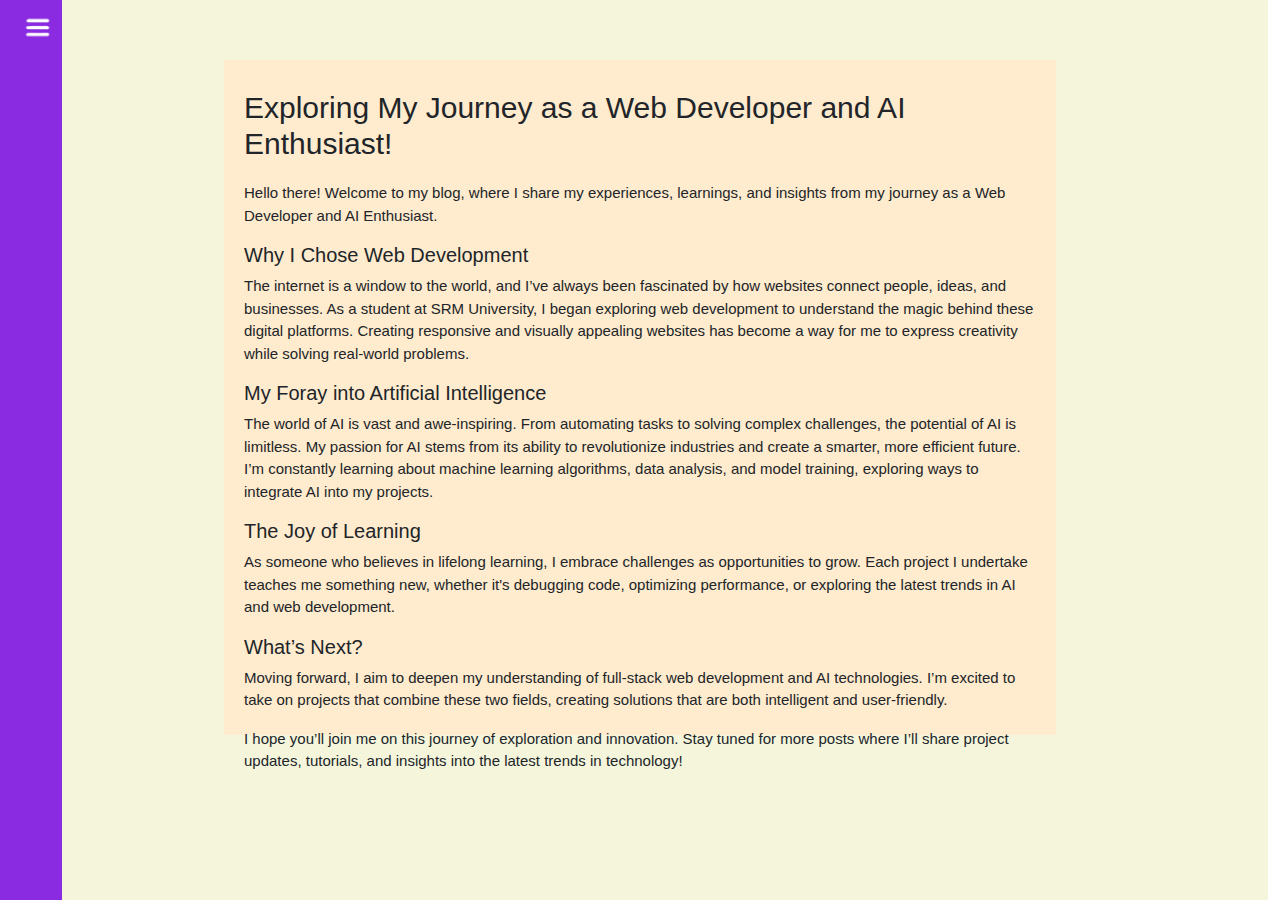
<file: blog.html>
<!DOCTYPE html>
<html lang="en">
<head>
    <meta charset="UTF-8">
    <meta name="viewport" content="width=device-width, initial-scale=1.0">
    <title>Balaji Rapolu - Web Developer , AI Enthusiast</title>
    <link href="https://cdn.jsdelivr.net/npm/bootstrap@5.3.3/dist/css/bootstrap.min.css" rel="stylesheet" integrity="sha384-QWTKZyjpPEjISv5WaRU9OFeRpok6YctnYmDr5pNlyT2bRjXh0JMhjY6hW+ALEwIH" crossorigin="anonymous">
    <link rel="stylesheet" href="style.css">
</head>
<body>
    <div class="container">
        <div class="sidebar sidebargo">
            <nav>
                <ul>
                    <li><a href="home.html">Home</a></li>
                    <li><a href="intro.html">My Intro</a></li>
                    <li><a href="services.html">Services</a></li>
                    <li><a href="blog.html">Blog</a></li>
                    <li><a href="contact.html">Contact Me</a></li>
                </ul>
            </nav>
        </div>
        <div class="main">
            <div class="hamburger">
                <img src="hamburger-.png" alt="menu" width="35">
            </div>
            <div class="blogcontainer">
                <h1>Exploring My Journey as a Web Developer and AI Enthusiast!</h1>
               <div class="blogItem">
                <p>Hello there! Welcome to my blog, where I share my experiences, learnings, and insights from my journey as a Web Developer and AI Enthusiast.</p>

                <h2>Why I Chose Web Development</h2>
                <p>The internet is a window to the world, and I’ve always been fascinated by how websites connect people, ideas, and businesses. As a student at SRM University, I began exploring web development to understand the magic behind these digital platforms. Creating responsive and visually appealing websites has become a way for me to express creativity while solving real-world problems.</p>

                <h2>My Foray into Artificial Intelligence</h2>
                <p>The world of AI is vast and awe-inspiring. From automating tasks to solving complex challenges, the potential of AI is limitless. My passion for AI stems from its ability to revolutionize industries and create a smarter, more efficient future. I’m constantly learning about machine learning algorithms, data analysis, and model training, exploring ways to integrate AI into my projects.</p>

                <h2>The Joy of Learning</h2>
                <p>As someone who believes in lifelong learning, I embrace challenges as opportunities to grow. Each project I undertake teaches me something new, whether it's debugging code, optimizing performance, or exploring the latest trends in AI and web development.</p>

                <h2>What’s Next?</h2>
                <p>Moving forward, I aim to deepen my understanding of full-stack web development and AI technologies. I’m excited to take on projects that combine these two fields, creating solutions that are both intelligent and user-friendly.</p>
                
                <p>I hope you’ll join me on this journey of exploration and innovation. Stay tuned for more posts where I’ll share project updates, tutorials, and insights into the latest trends in technology!</p>
               </div>
            </div>
        </div>
</div>
<script src="index.js"></script>
</body>
</html>
</file>
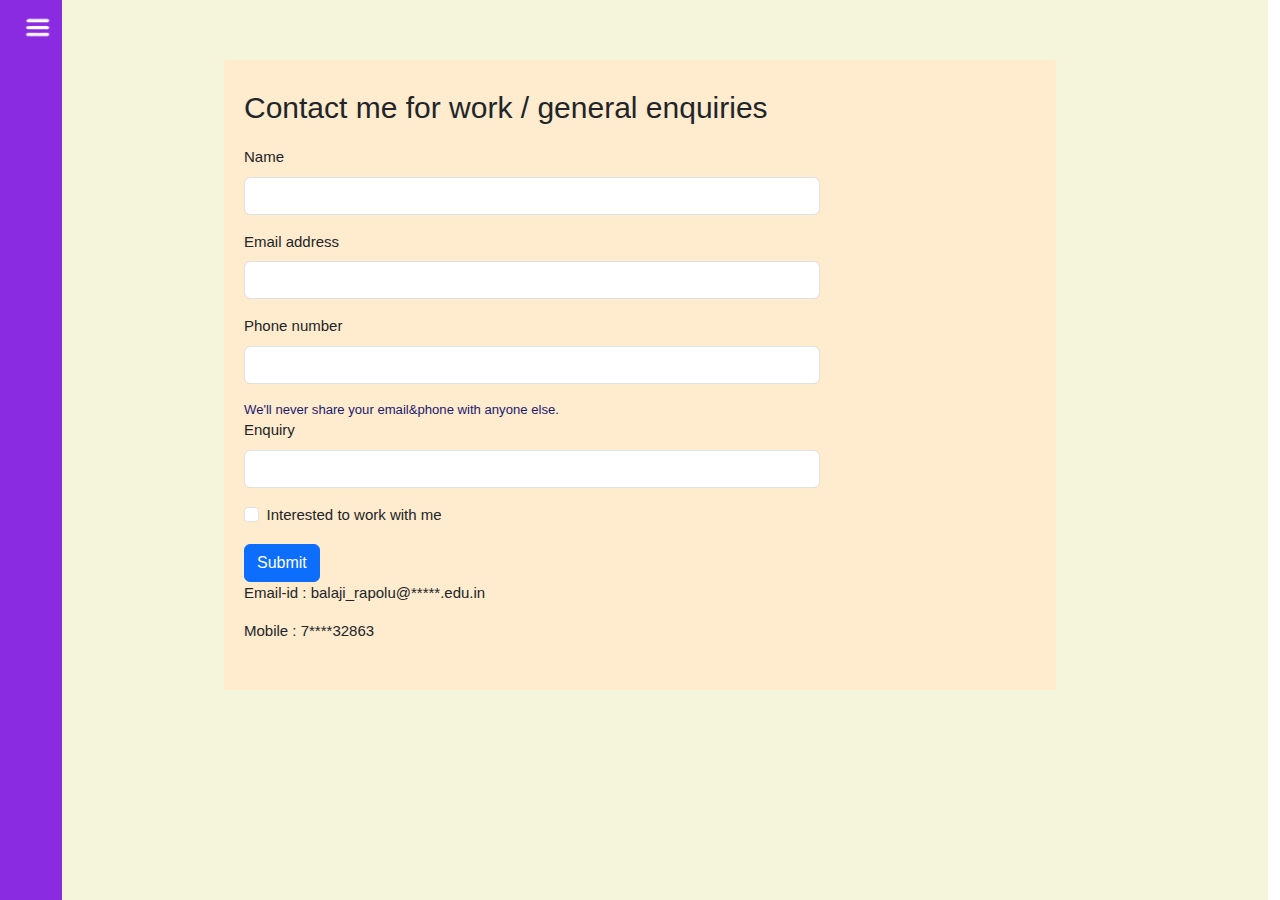
<file: contact.html>
<!DOCTYPE html>
<html lang="en">
<head>
    <meta charset="UTF-8">
    <meta name="viewport" content="width=device-width, initial-scale=1.0">
    <title>Balaji Rapolu - Web Developer , AI Enthusiast</title>
    <link href="https://cdn.jsdelivr.net/npm/bootstrap@5.3.3/dist/css/bootstrap.min.css" rel="stylesheet" integrity="sha384-QWTKZyjpPEjISv5WaRU9OFeRpok6YctnYmDr5pNlyT2bRjXh0JMhjY6hW+ALEwIH" crossorigin="anonymous">
    <link rel="stylesheet" href="style.css">
</head>
<body>
    <div class="container">
        <div class="sidebar sidebargo">
            <nav>
                <ul>
                    <li><a href="home.html">Home</a></li>
                    <li><a href="intro.html">My Intro</a></li>
                    <li><a href="services.html">Services</a></li>
                    <li><a href="blog.html">Blog</a></li>
                    <li><a href="contact.html">Contact Me</a></li>
                </ul>
            </nav>
        </div>
        <div class="main">
          <div class="hamburger">
            <img src="hamburger-.png" alt="menu" width="35">
        </div>
           <div class="contactform">
            <h1>Contact me for work / general enquiries</h1>
            <form>
                <div class="mb-3">
                  <label for="clientName" class="form-label">Name</label>
                  <input type="name" class="form-control" id="clientName" aria-describedby="emailHelp">
                </div>
                <div class="mb-3">
                  <label for="clientEMail" class="form-label">Email address</label>
                  <input type="email" class="form-control" id="clientEMail" aria-describedby="emailHelp">
                </div>
                <div class="mb-3">
                    <label for="clinetNumber" class="form-label">Phone number</label>
                    <input type="phone" class="form-control" id="clinetNumber">
                </div>
                  <div id="emailHelp" class="form-text">We'll never share your email&phone with anyone else.</div>
                <div class="mb-3">
                    <label for="clinetEnquiry" class="form-label">Enquiry</label>
                    <input type="phone" class="form-control" id="clinetENquiry">
                </div>
                <div class="mb-3 form-check">
                  <input type="checkbox" class="form-check-input" id="exampleCheck1">
                  <label class="form-check-label" for="exampleCheck1">Interested to work with me</label>
                </div>
                <button type="submit" class="btn btn-primary">Submit</button>
                <p>Email-id : balaji_rapolu@*****.edu.in</p>              <p>Mobile : 7****32863</p>
                
              </form>
           </div>
        </div>
</div>
<script src="index.js"></script>
</body>
</html>
</file>
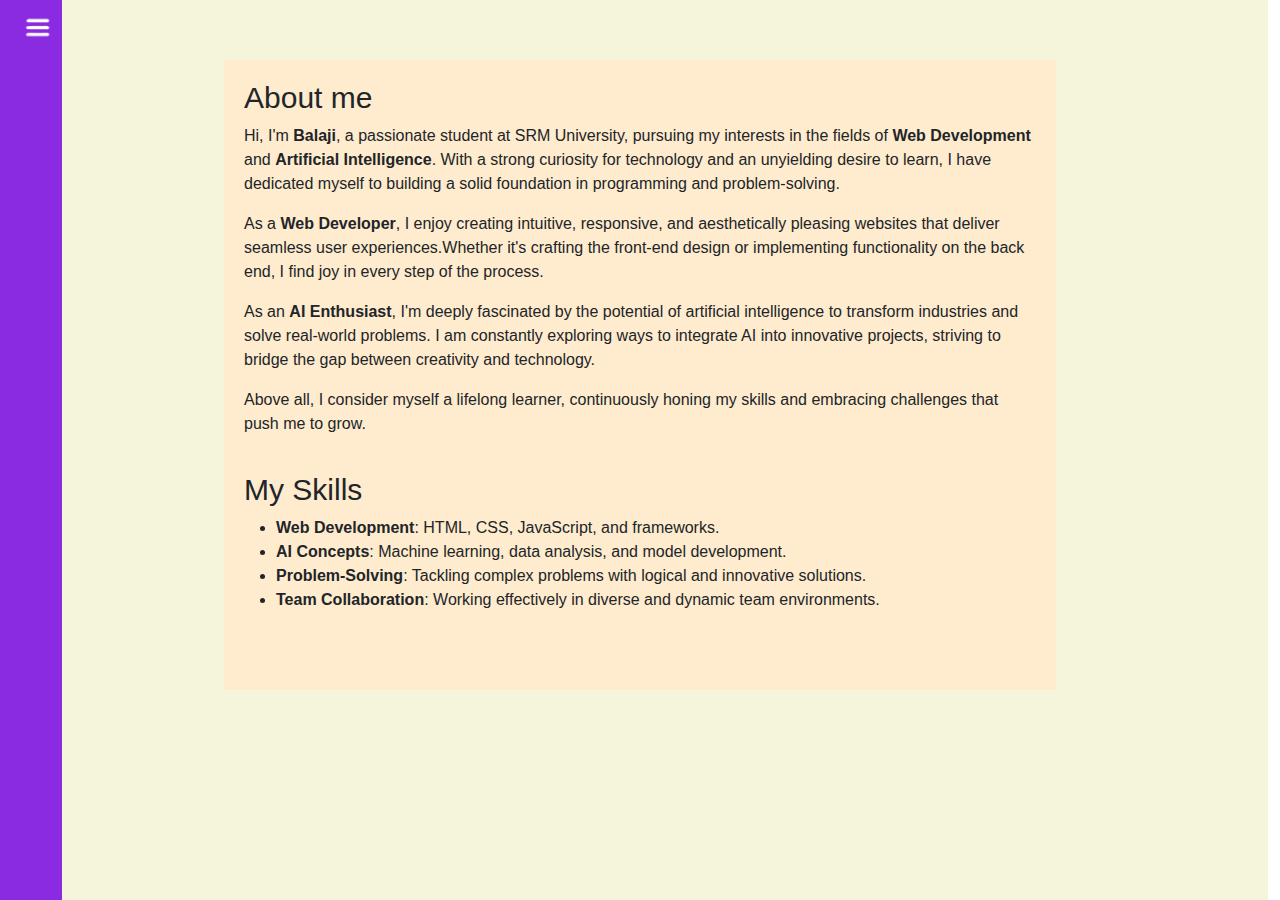
<file: intro.html>
<!DOCTYPE html>
<html lang="en">
<head>
    <meta charset="UTF-8">
    <meta name="viewport" content="width=device-width, initial-scale=1.0">
    <title>Balaji Rapolu - Web Developer , AI Enthusiast</title>
    <link href="https://cdn.jsdelivr.net/npm/bootstrap@5.3.3/dist/css/bootstrap.min.css" rel="stylesheet" integrity="sha384-QWTKZyjpPEjISv5WaRU9OFeRpok6YctnYmDr5pNlyT2bRjXh0JMhjY6hW+ALEwIH" crossorigin="anonymous">
    <link rel="stylesheet" href="style.css">
</head>
<body>
    <div class="container">
        <div class="sidebar sidebargo">
            <nav>
                <ul>
                    <li><a href="home.html">Home</a></li>
                    <li><a href="intro.html">My Intro</a></li>
                    <li><a href="services.html">Services</a></li>
                    <li><a href="blog.html">Blog</a></li>
                    <li><a href="contact.html">Contact Me</a></li>
                </ul>
            </nav>
        </div>
        <div class="main">
            <div class="hamburger">
                <img src="hamburger-.png" alt="menu" width="35">
            </div>
            <div class="infoContainer2">
                <div class="aboutme">
                    <h1>About me</h1>
                    <p>Hi, I'm <b>Balaji</b>, a passionate student at SRM University, pursuing my interests in the fields of <b>Web Development</b> and <b>Artificial Intelligence</b>. With a strong curiosity for technology and an unyielding desire to learn, I have dedicated myself to building a solid foundation in programming and problem-solving.</p>

                    <p>As a <b>Web Developer</b>, I enjoy creating intuitive, responsive, and aesthetically pleasing websites that deliver seamless user experiences.Whether it's crafting the front-end design or implementing functionality on the back end, I find joy in every step of the process.</p>

                    <p>As an <b>AI Enthusiast</b>, I'm deeply fascinated by the potential of artificial intelligence to transform industries and solve real-world problems. I am constantly exploring ways to integrate AI into innovative projects, striving to bridge the gap between creativity and technology.</p>

                    <p>Above all, I consider myself a lifelong learner, continuously honing my skills and embracing challenges that push me to grow.</p>
                </div>
                <div class="skill">
                    <h1>My Skills</h1>
                    <ul>
                        <li><b>Web Development</b>: HTML, CSS, JavaScript, and frameworks.</li>
                        <li><b>AI Concepts</b>: Machine learning, data analysis, and model development.</li>
                        <li><b>Problem-Solving</b>: Tackling complex problems with logical and innovative solutions.</li>
                        <li><b>Team Collaboration</b>: Working effectively in diverse and dynamic team environments.</li>
                    </ul>
                </div>
            </div>
        </div>
</div>
<script src="index.js"></script>
</body>
</html>
</file>
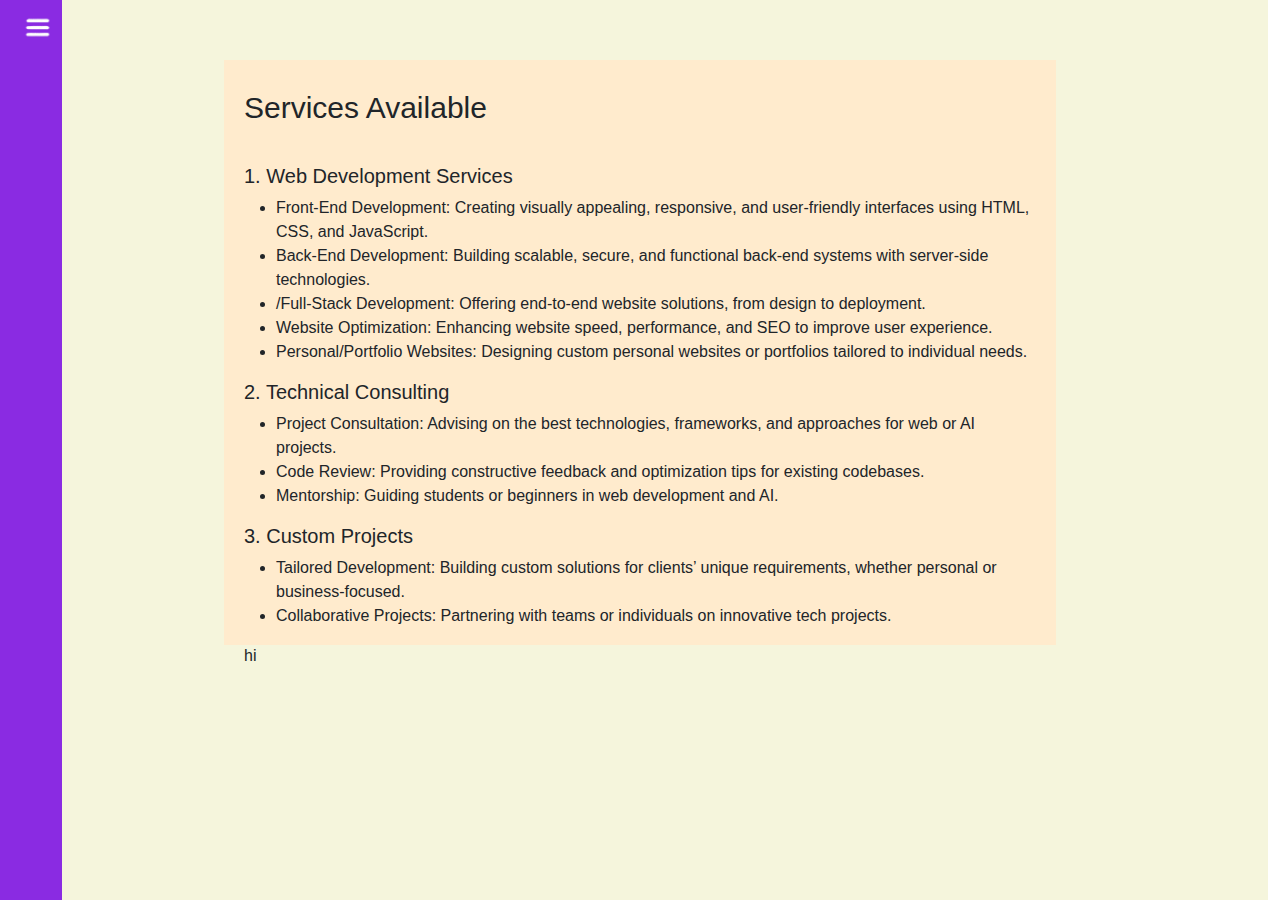
<file: services.html>
<!DOCTYPE html>
<html lang="en">
<head>
    <meta charset="UTF-8">
    <meta name="viewport" content="width=device-width, initial-scale=1.0">
    <title>Balaji Rapolu - Web Developer , AI Enthusiast</title>
    <link href="https://cdn.jsdelivr.net/npm/bootstrap@5.3.3/dist/css/bootstrap.min.css" rel="stylesheet" integrity="sha384-QWTKZyjpPEjISv5WaRU9OFeRpok6YctnYmDr5pNlyT2bRjXh0JMhjY6hW+ALEwIH" crossorigin="anonymous">
    <link rel="stylesheet" href="style.css">
</head>
<body>
    <div class="container">
        <div class="sidebar sidebargo">
            <nav>
                <ul>
                    <li><a href="home.html">Home</a></li>
                    <li><a href="intro.html">My Intro</a></li>
                    <li><a href="services.html">Services</a></li>
                    <li><a href="blog.html">Blog</a></li>
                    <li><a href="contact.html">Contact Me</a></li>
                </ul>
            </nav>
        </div>
        <div class="main">
            <div class="hamburger">
                <img src="hamburger-.png" alt="menu" width="35">
            </div>
            <div class="infoContainer3">
                <h1>Services Available</h1>
                <div class="services">
                <h2>1. Web Development Services</h2>
                <ul>
                    <li>Front-End Development:
                    Creating visually appealing, responsive, and user-friendly interfaces using HTML, CSS, and JavaScript.</li>
                    <li>Back-End Development:
                    Building scalable, secure, and functional back-end systems with server-side technologies.</li>
                    <li>/Full-Stack Development:
                    Offering end-to-end website solutions, from design to deployment.</li>
                    <li>Website Optimization:
                    Enhancing website speed, performance, and SEO to improve user experience.</li>
                    <li>Personal/Portfolio Websites:
                    Designing custom personal websites or portfolios tailored to individual needs.</li>
                </ul>    
                <h2>2. Technical Consulting</h2>
                <ul>
                    <li>Project Consultation:
                    Advising on the best technologies, frameworks, and approaches for web or AI projects.</li>
                    <li>Code Review:
                    Providing constructive feedback and optimization tips for existing codebases.</li>
                    <li>Mentorship:
                    Guiding students or beginners in web development and AI.</li>
                </ul>
                <h2>3. Custom Projects</h2>
                <ul>
                    <li>Tailored Development:
                    Building custom solutions for clients’ unique requirements, whether personal or business-focused.</li>
                    <li>Collaborative Projects:
                    Partnering with teams or individuals on innovative tech projects.</li>
                </ul>
                hi
                </div>
            </div>
        </div>
</div>
<script src="index.js"></script>
</body>
</html>
</file>
<file: style.css>
@import url('https://fonts.googleapis.com/css2?family=Caveat:wght@400..700&family=Libre+Baskerville:ital,wght@0,400;0,700;1,400&family=PT+Sans:ital,wght@0,400;0,700;1,400;1,700&display=swap');
@import url('https://fonts.googleapis.com/css2?family=Caveat:wght@400..700&family=Libre+Baskerville:ital,wght@0,400;0,700;1,400&family=PT+Sans:ital,wght@0,400;0,700;1,400;1,700&family=Playwrite+AU+SA:wght@100..400&display=swap');

*{
    margin :0;
    padding:0;
    box-sizing: border-box;
}
.main{  
    background-color: beige;
    width:100vw;
    height: 100vh;
    font-family: 'Segoe UI', Tahoma, Geneva, Verdana, sans-serif;
    
}
.sidebar{
    position:absolute;
    height:100vh;
    background-color: blueviolet;
    width: 250px;
    font-family: "PT Sans", serif;
    transition:transform 0.3s ease-in;
}
.sidebar nav{
    margin-top: 50px;
    padding: 0px;
    margin-left: 20px;
}
.sidebar nav li{
    list-style: none;
    font-size: 20px;
    padding: 10px 0;
    display: flex;
}
.sidebar nav li a{
    text-decoration: none;
    color:beige;
}
.container{
    display: flex;
    box-sizing: border-box;
    max-width: 100%;
}
.infoContainer{
    display:flex;
    background-color: blanchedalmond;
    height:60vh;
    width:65vw;
    margin:144px auto;
    justify-content:space-around;
    flex-wrap: wrap;
}
.infoContainer img{
    height:60vh;
}
.info{
    display: flex;
    flex-direction: column;
    justify-content: center;
}
.hello{
    font-size: 45px;
}
.name{
    font-size: 35px;
}
.about{
    font-size: 16px;
}
.buttons{
    display: flex;
    margin:30px 0;
}
.button{
    margin:0 20px;
}
.contactform{
    background-color: blanchedalmond;
    height: 70vh;
    width:65vw;
    margin:60px auto;
    font-size: 15px;
}
.contactform h1{
    font-size: 30px;
    margin:0 20px;
    margin-top: 30px;
    padding-top: 30px;
    padding-bottom: 20px;
}
#emailHelp{
    color:midnightblue;
}
.contactform form{
    width:45vw;
    margin: 0 20px;
}
.mb-3{
    font-size: 15px;
}
.blogcontainer{
    background-color: blanchedalmond;
    height:75vh;
    width:65vw;
    margin:60px auto;
    font-size: 15px;
}
.blogcontainer h1{
    font-size: 30px;
    margin:0 20px;
    margin-top: 30px;
    padding-top: 30px;
}
.blogItem h2{
    font-size: 20px;
}
.blogItem{
    margin-left: 20px;
    margin-top: 20px;
    margin-right: 20px;
}
.infoContainer2{
    background-color: blanchedalmond;
    height:70vh;
    width:65vw;
    margin:60px auto;
    justify-content:space-around;
}
.infoContainer2 h1{
    font-size: 30px;
}
.aboutme{
    padding-top: 20px;
    margin-left: 20px;
    margin-right: 20px;
}
.skill{
    padding-top: 20px;
    margin-left: 20px;
    margin-right: 20px;
}
.infoContainer3{
    background-color: blanchedalmond;
    height:65vh;
    width:65vw;
    margin:60px auto;
    justify-content:space-around;
}
.infoContainer3 h1{
    font-size: 30px;
    margin-left: 20px;
    padding-top: 30px;
    margin-right: 20px;
}
.services h2{
    font-size: 20px;
}
.services{
    margin-left: 20px;
    padding-top: 30px;
    margin-right: 20px;
}
.hamburger{
    position:absolute;
    cursor:pointer;
    top:10px;
    left:20px;
}
.sidebargo{
    transform:translate(-200px,0px);
    position:absolute;
}
@media (max-width:1155px){
    .main{
        height:300vh;
    }
    .sidebar{
        height:300vh;
    }
    .blogcontainer{
        height:200vh;
    }
    .infoContainer{
        height:130vh;
    }
    .infoContainer2{
        height:250vh;
    }
    .infoContainer3{
        height:250vh;
    }
    .contactform{
        height:100vh;
    }
}
@media (max-width:500px){
    .main{
        height:300vh;
    }
    .sidebar{
        height:300vh;
    }
    .blogcontainer{
        height:230vh;
    }
    .infoContainer{
        height:120vh;
    }
    .infoContainer2{
        height:190vh;
    }
    .infoContainer3{
        height:190vh;
    }
    .contactform{
        height:100vh;
    }
}
@media (max-width: 768px) {
    .infoContainer {
        flex-direction: column;
        padding: 10px;
        align-items: center;
        margin-top: 30px;
        margin-left: 80px;
    }
    .pic img {
        width: 90%;
        height: auto;
        margin:0 10px;  
    }
    .hello, .name, .about {
        font-size: 1.5rem; /* Scale font sizes */
        text-align: center;
    }
    .buttons {
        flex-direction: column;
        gap: 15px;
        width:200px;
        align-items: center;
        margin-left: 20px;
    }
    /* .sidebar {
        position: absolute; // Make it overlay on smaller screens 
        transform: translateX(-200px);
    }
    .sidebar.sidebargo {
        transform: translateX(0);
    } */
    .hamburger {
        z-index: 10; /* Ensure it's above other elements */
    }
    .blogcontainer{
       margin-left: 80px;
    }
    .infoContainer2{
        margin-left: 80px;
    }
    .infoContainer3{
        margin-left: 80px;
    }
    .contactform{
        margin-left: 80px;
    }
}
</file>
